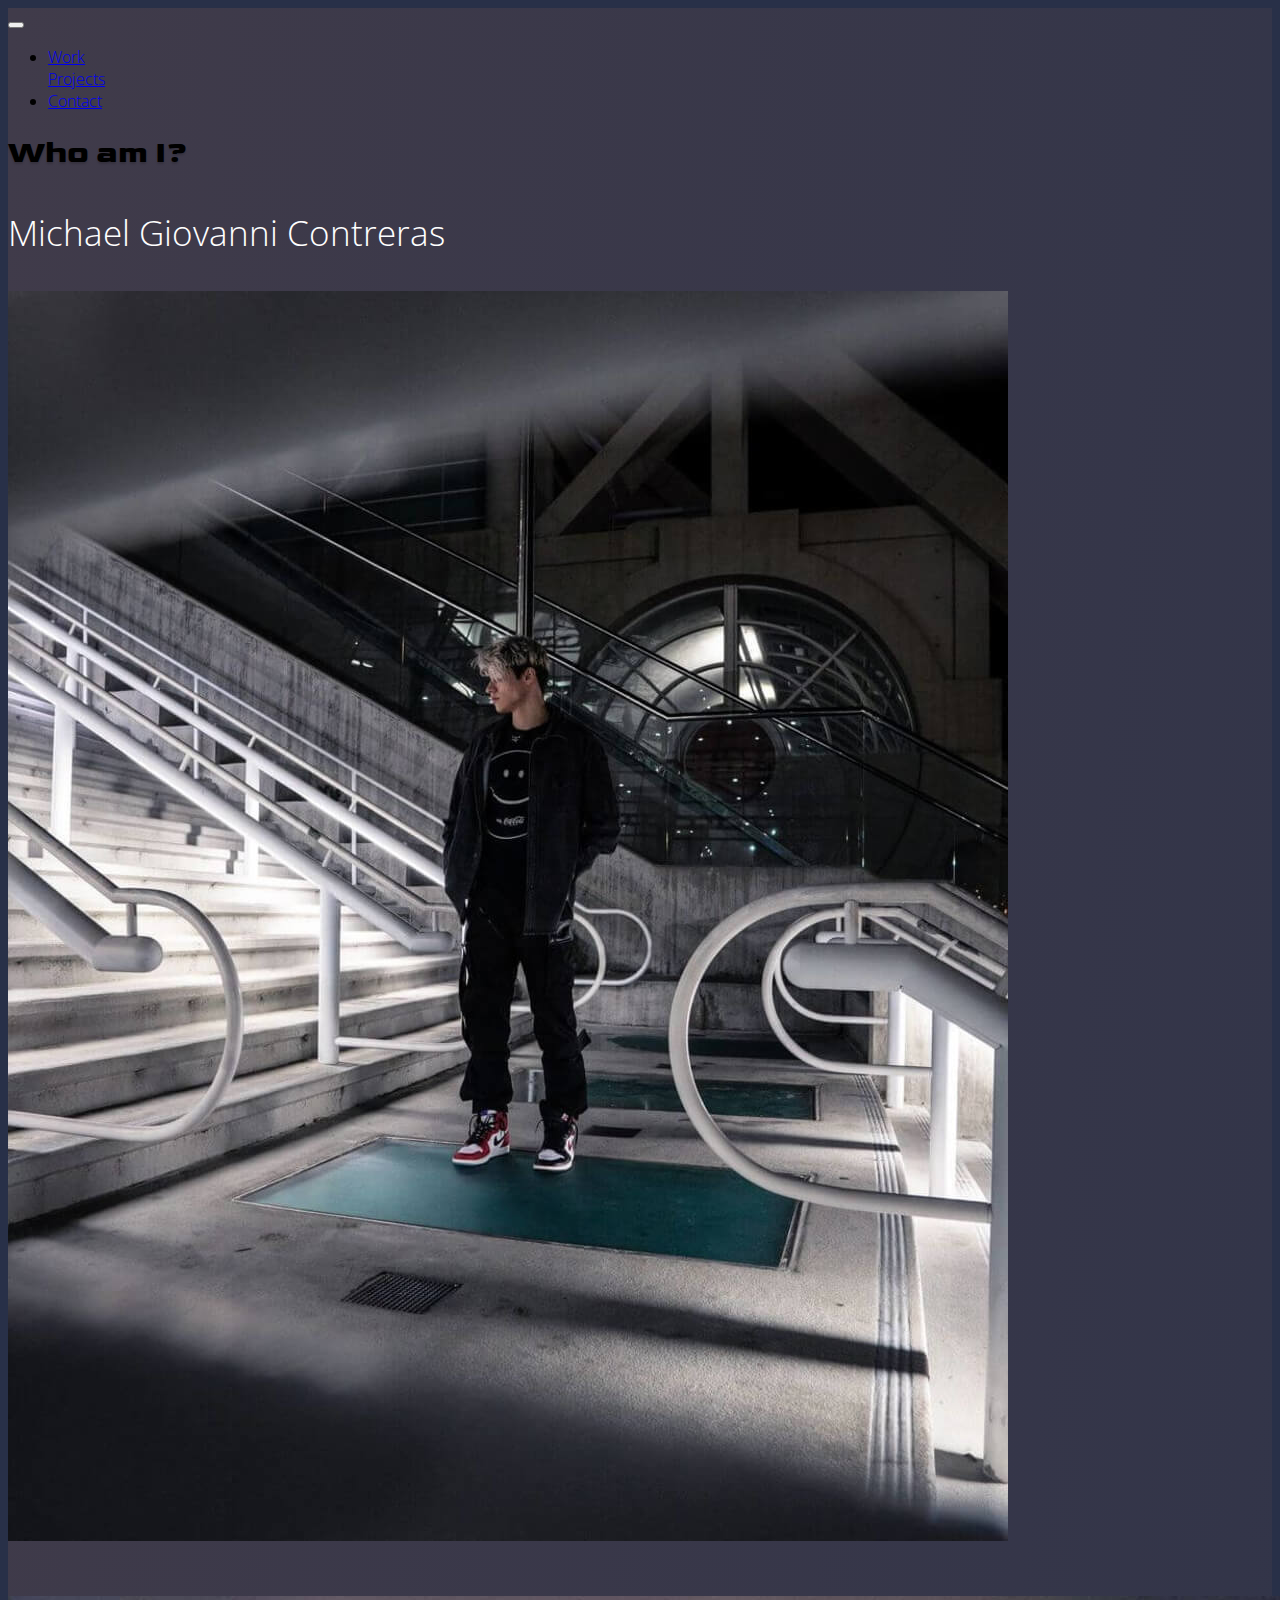
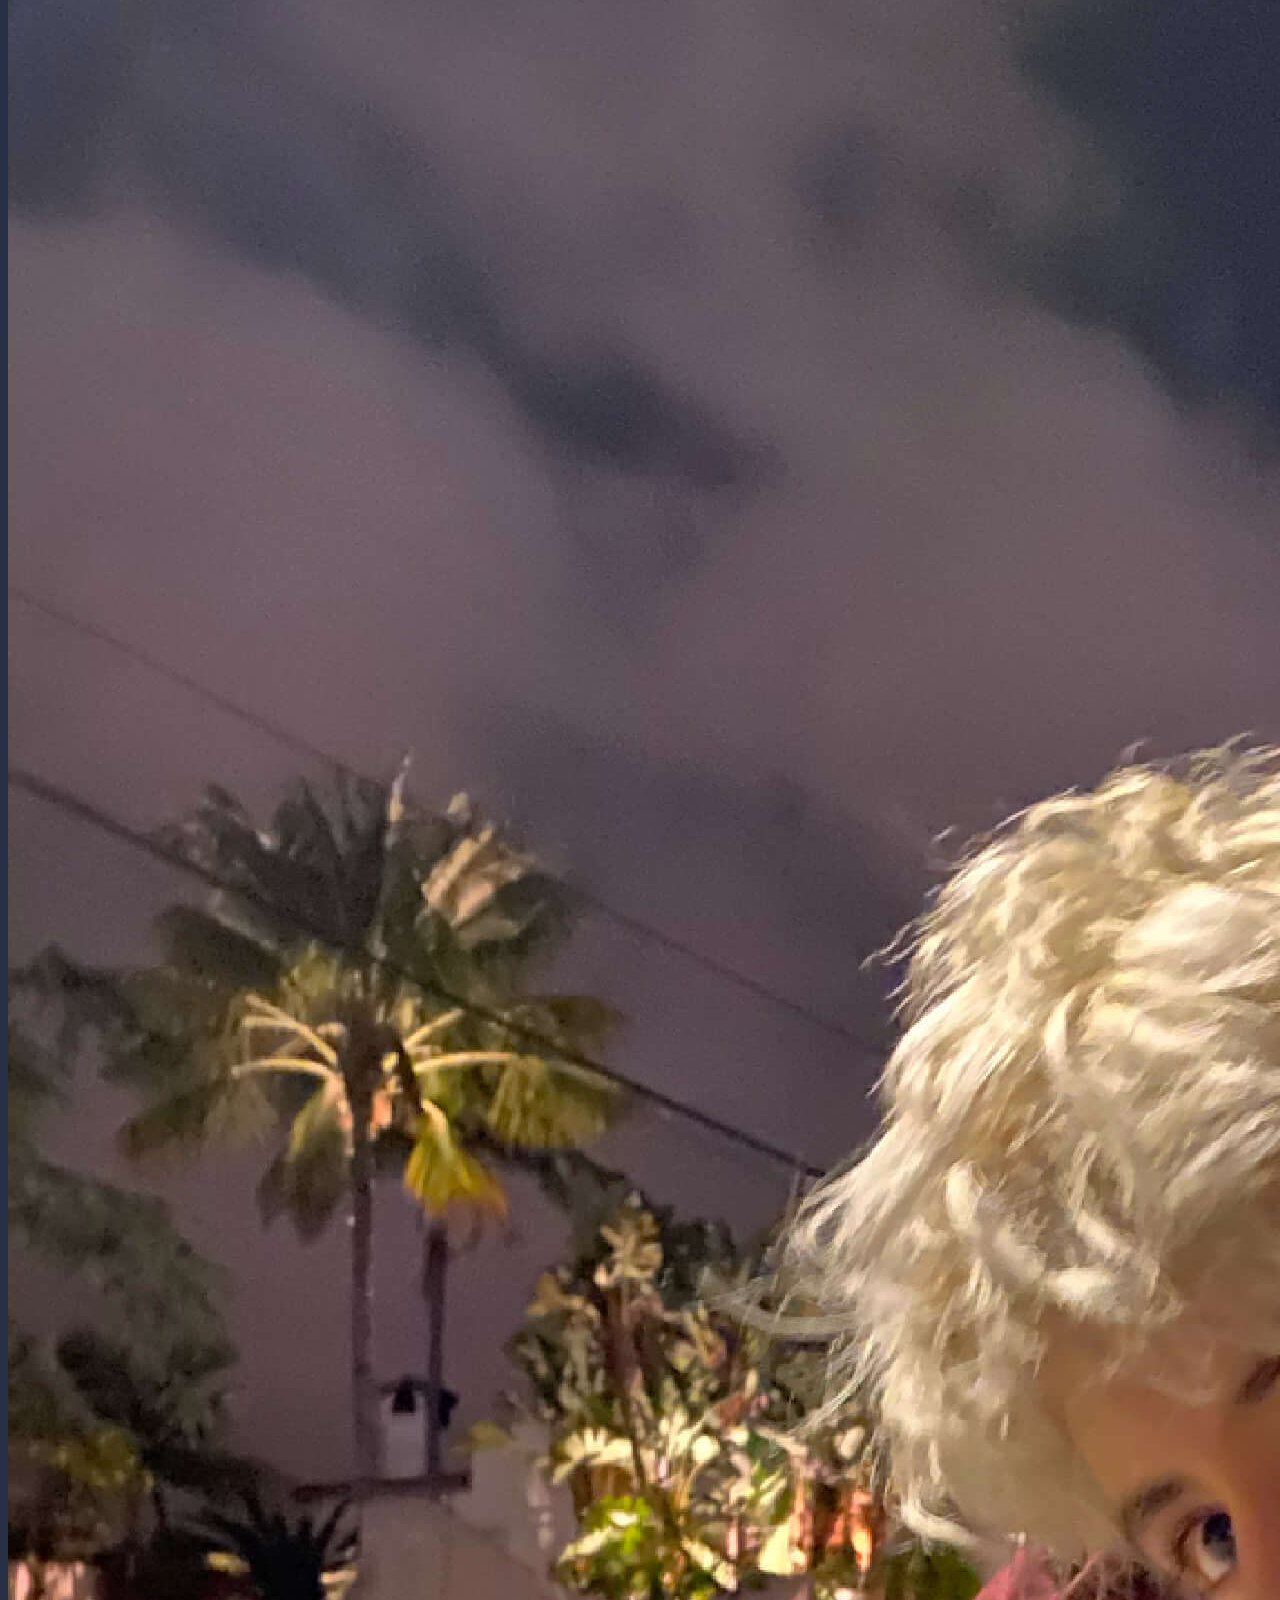
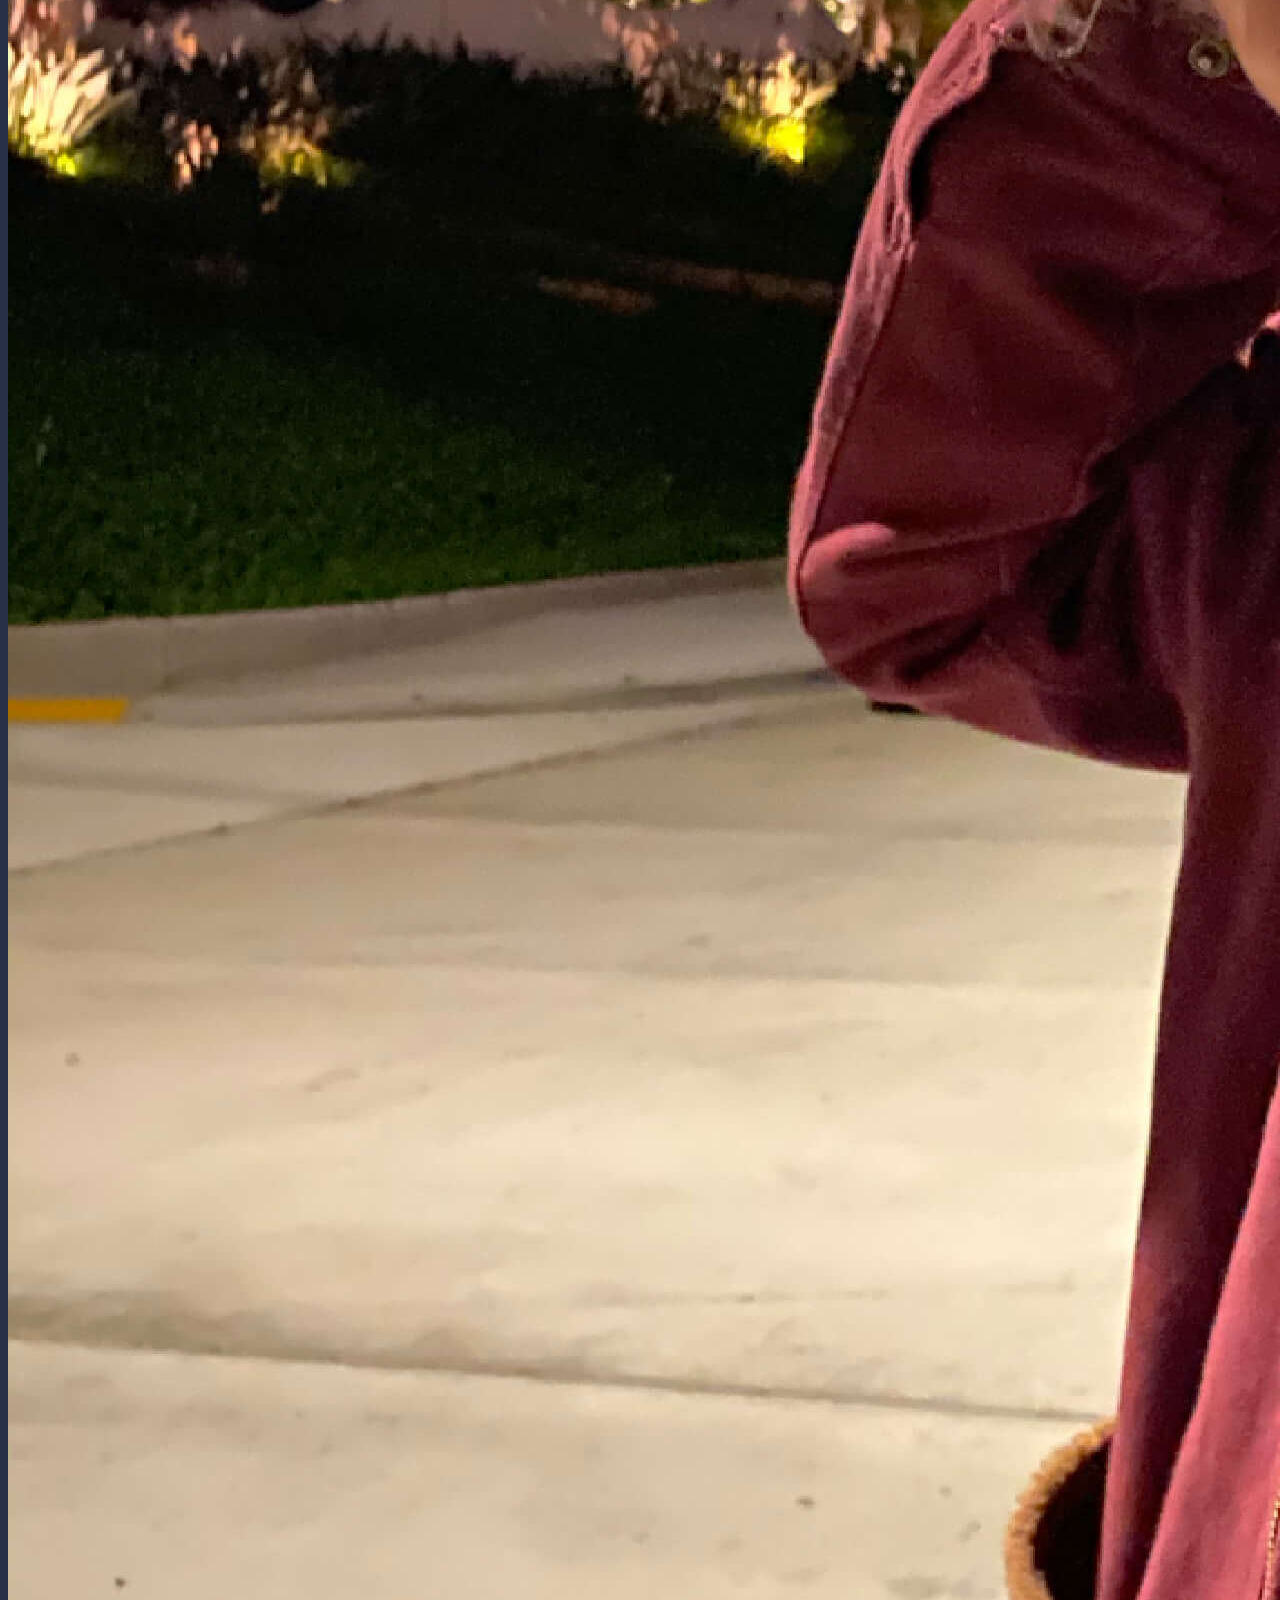
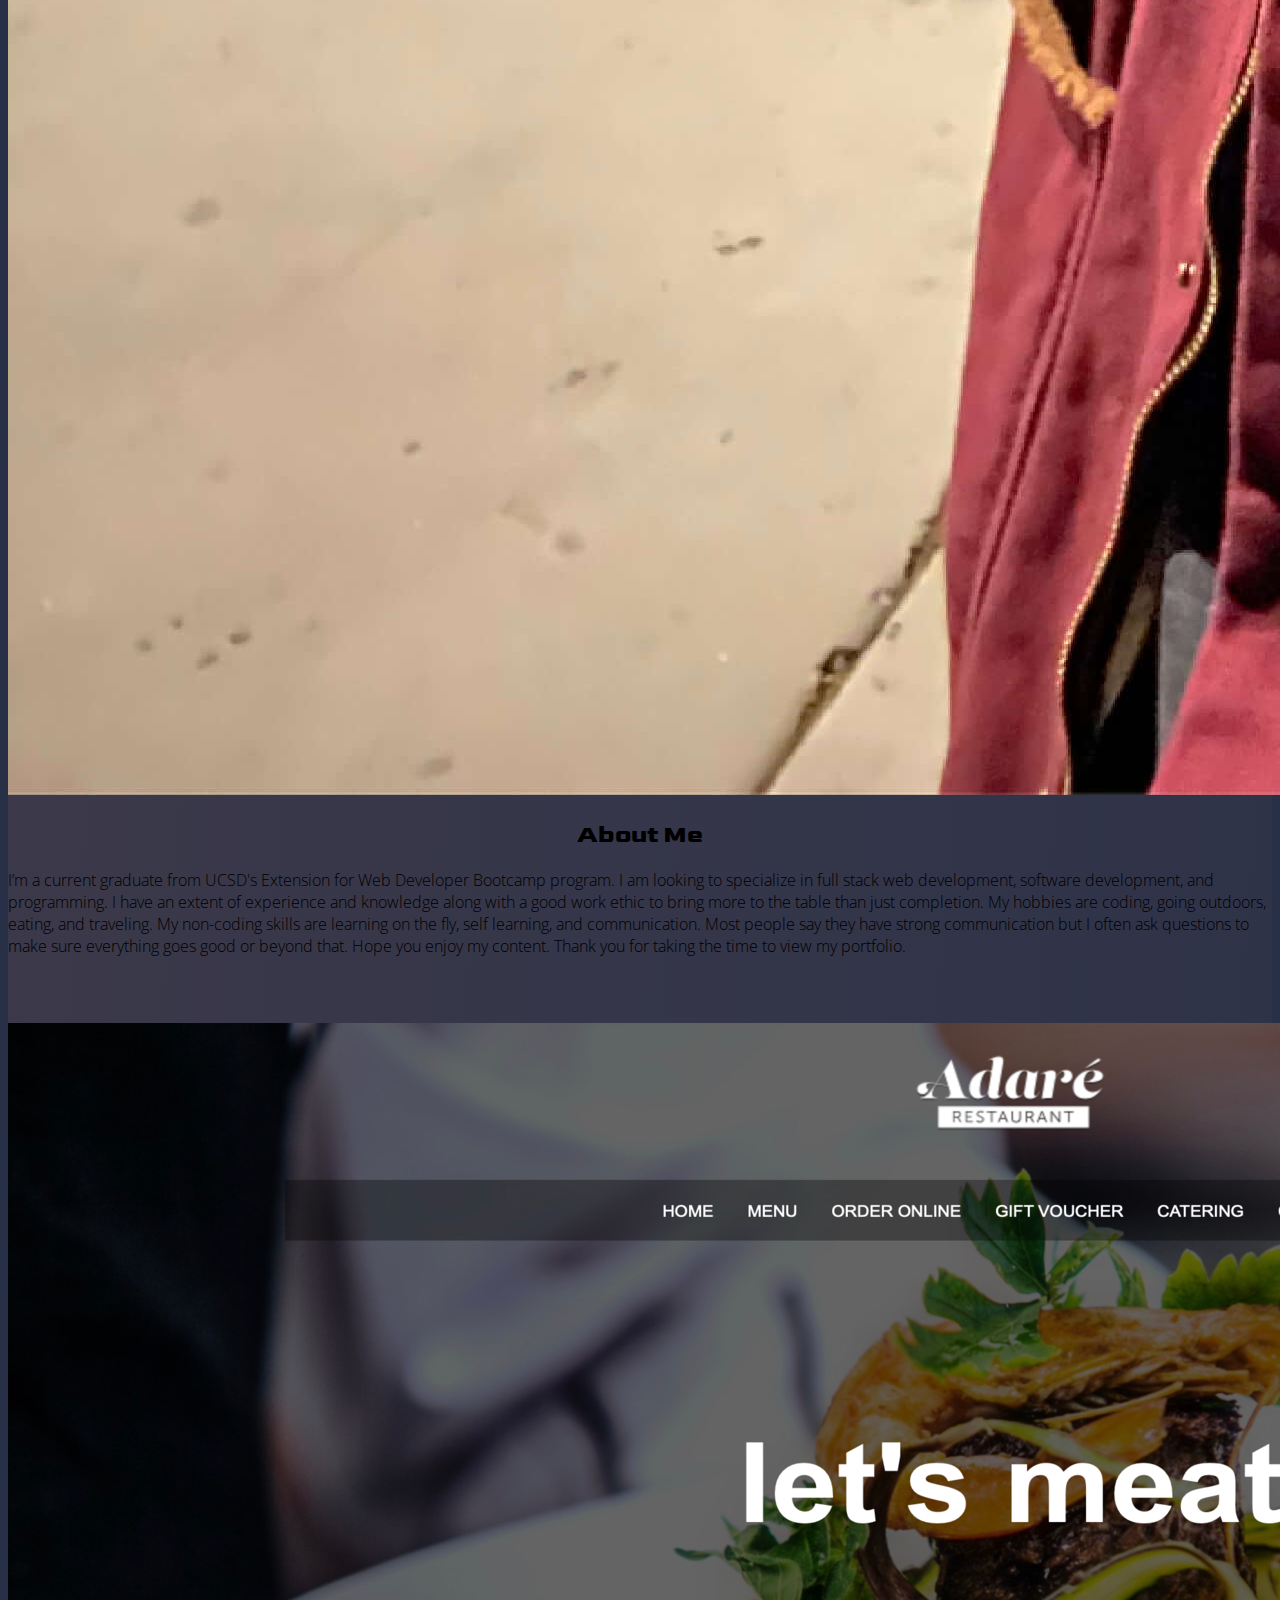
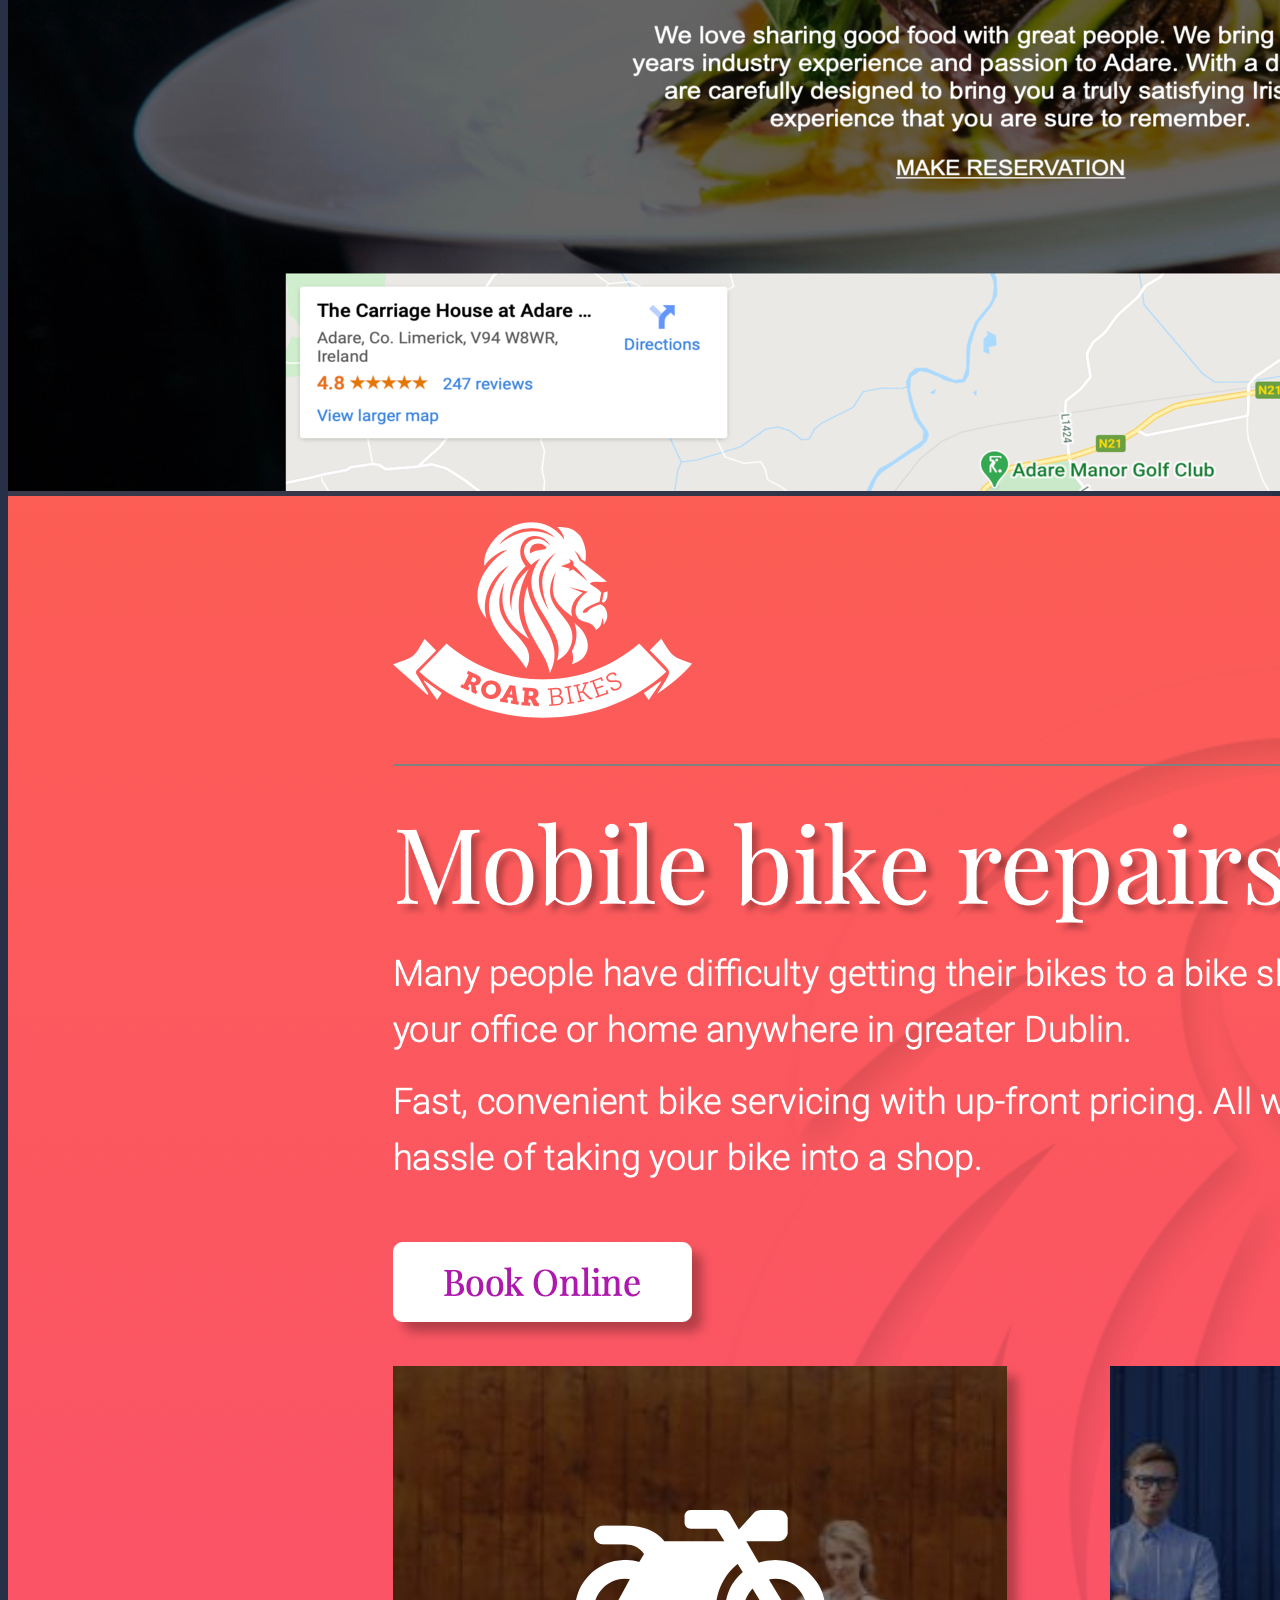
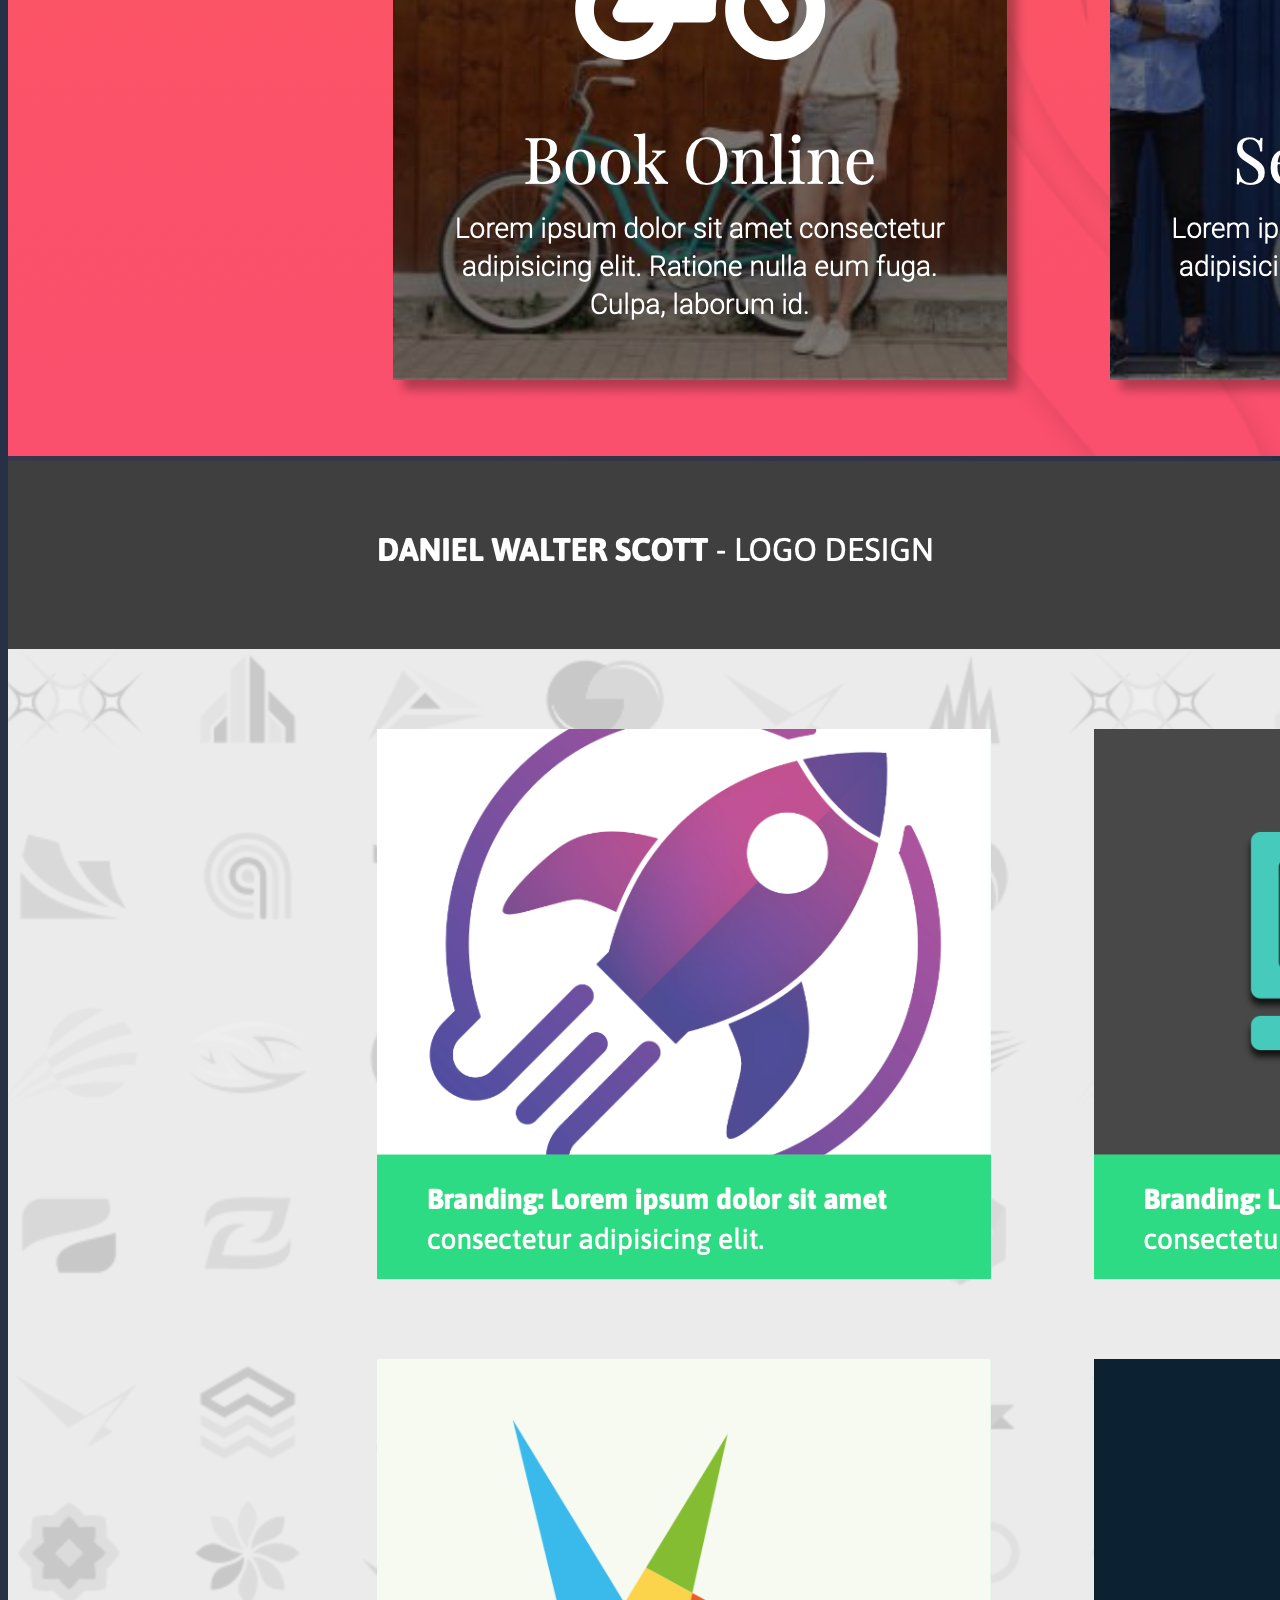
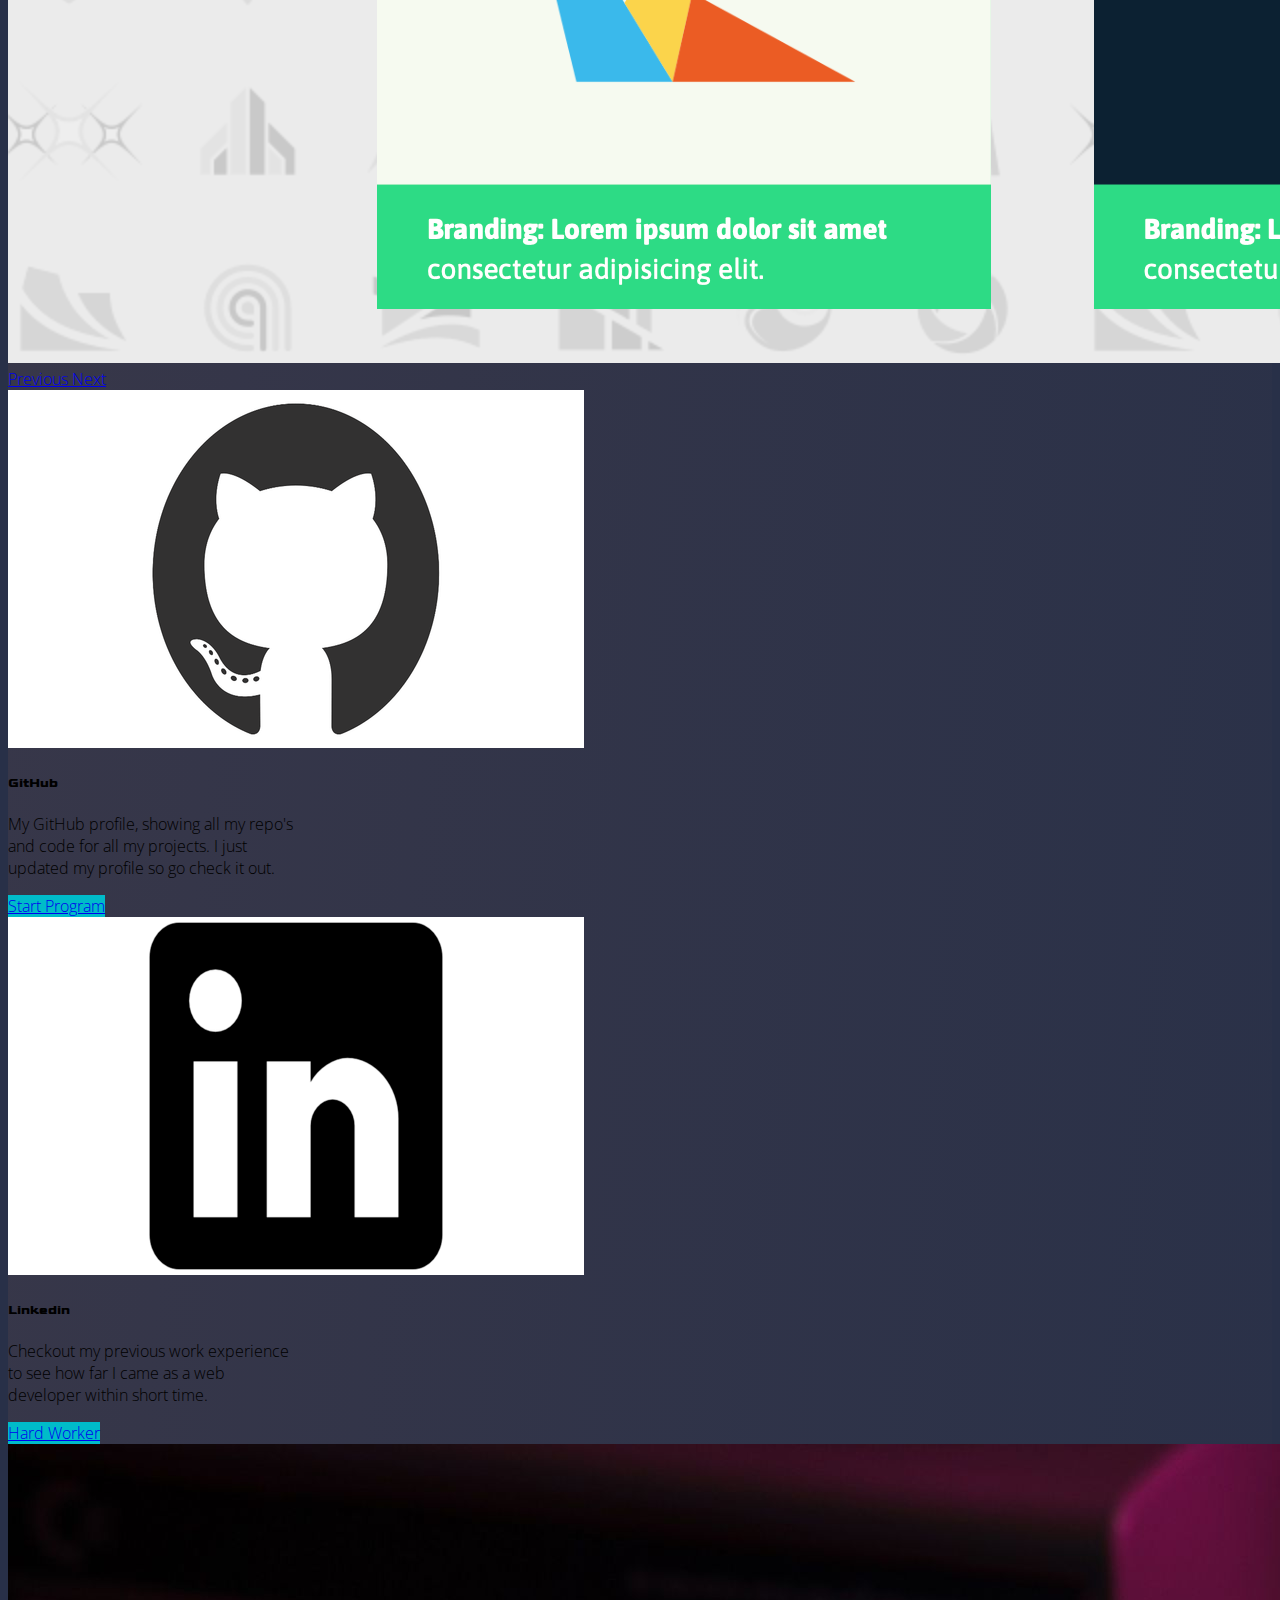
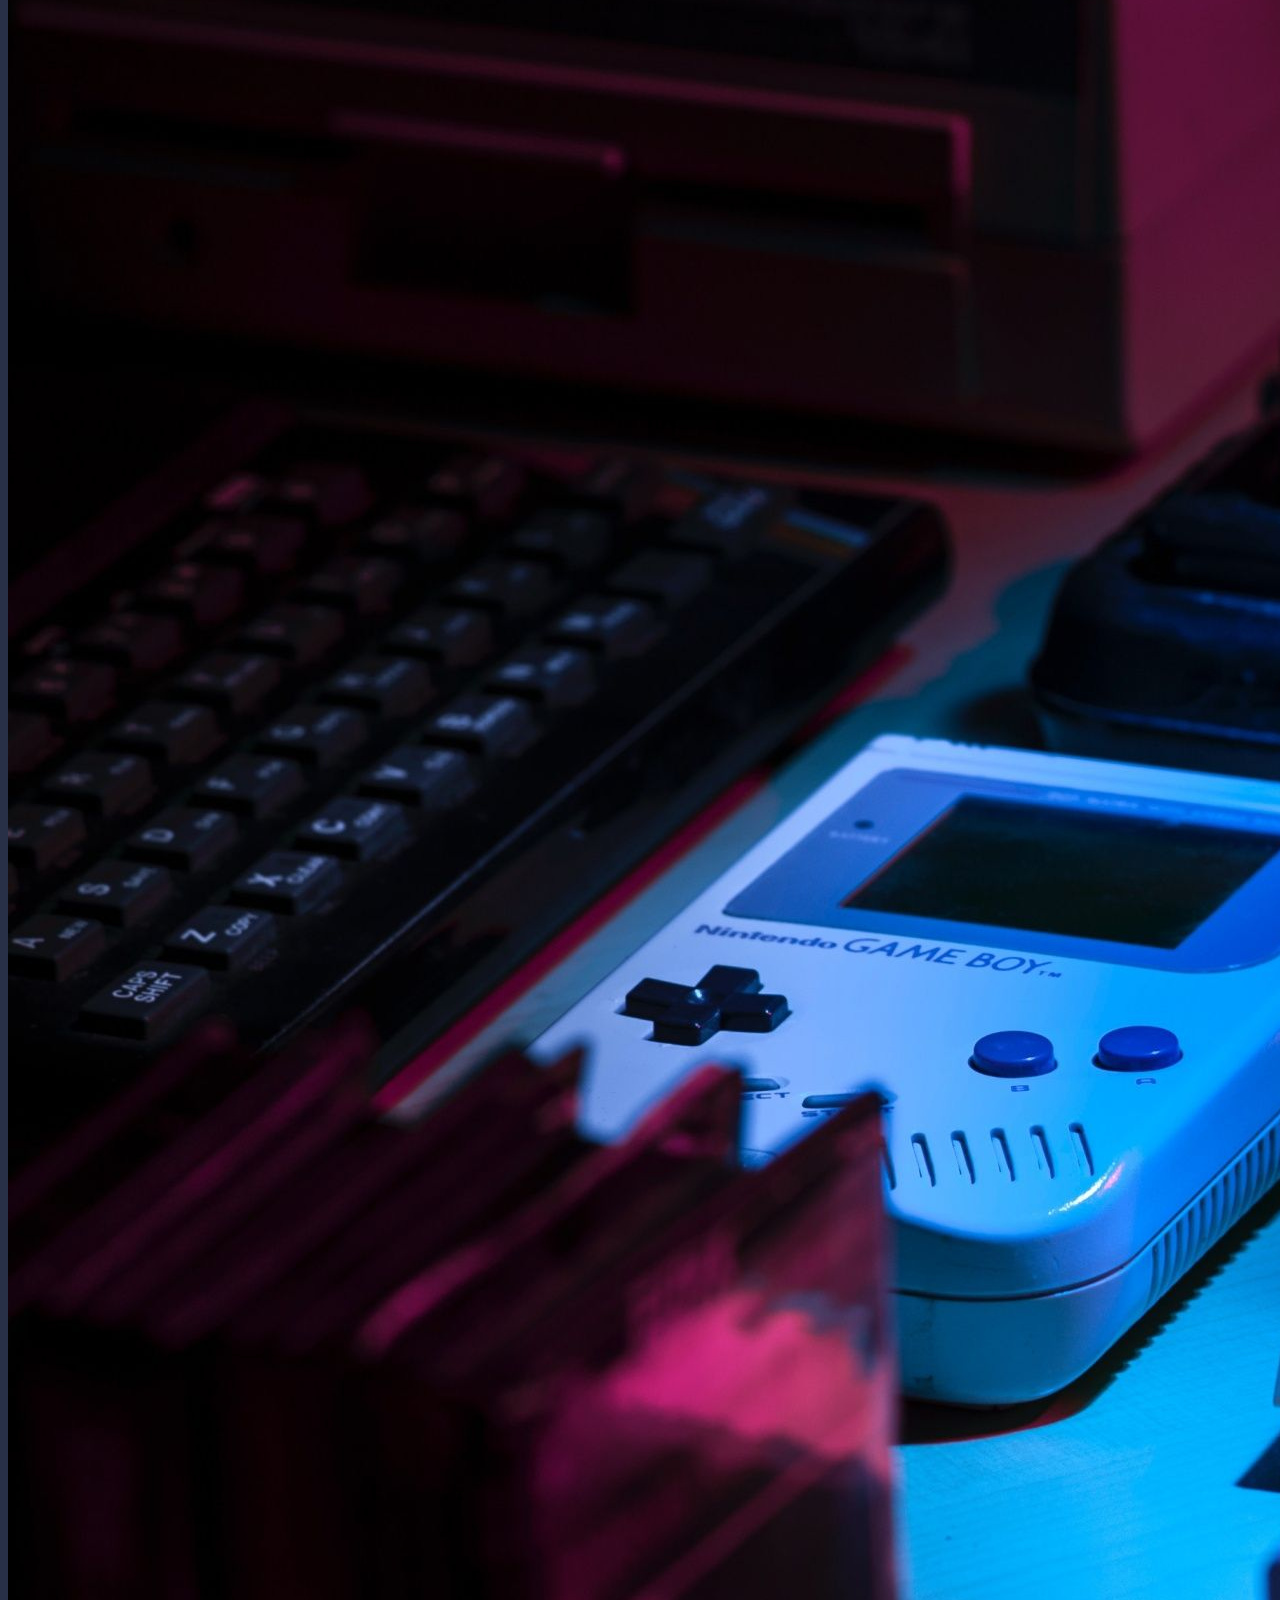
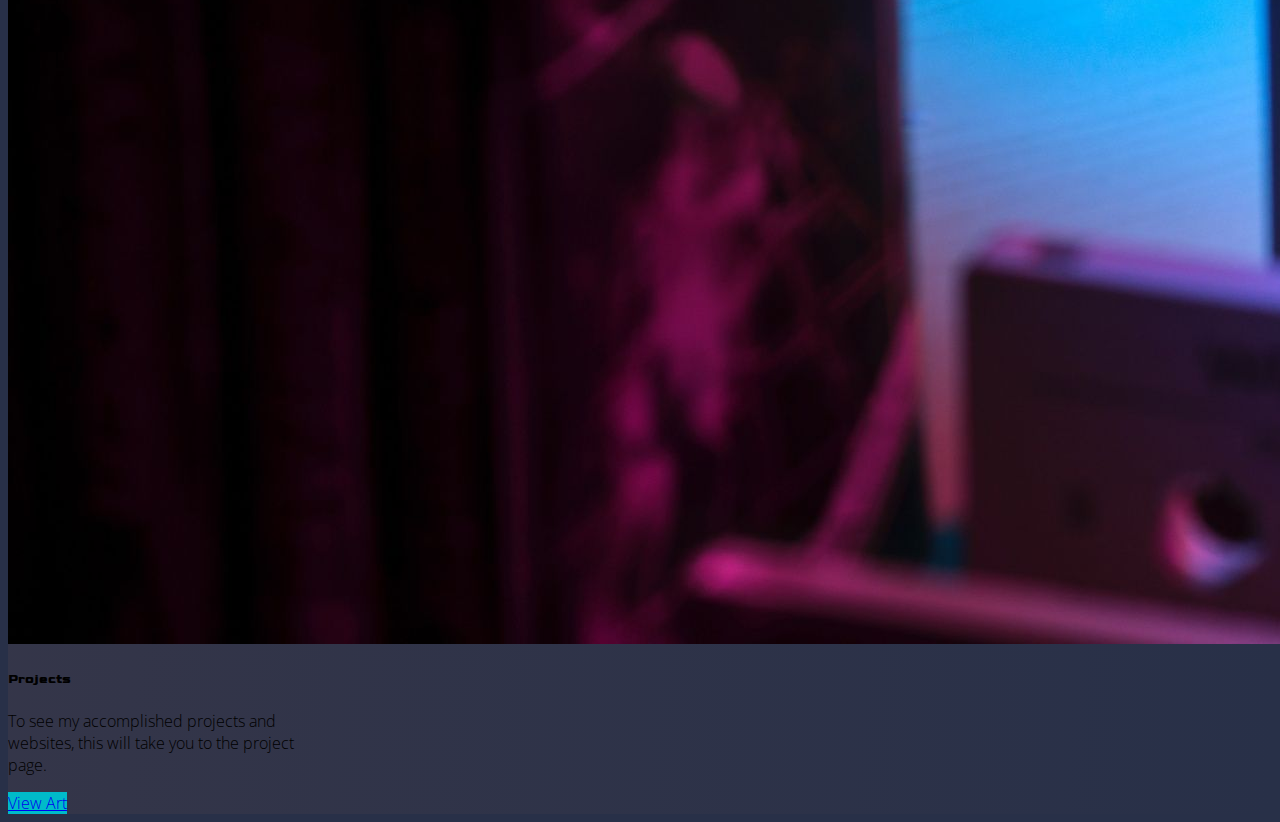
<file: index.html>
<!DOCTYPE html>
<html lang="en">

<head>
  <meta charset="UTF-8">
  <meta name="viewport" content="width=device-width, initial-scale=1.0, shrink-to-fit=no">
  <meta http-equiv="X-UA-Compatible" content="ie=edge">
  <title>Portfolio</title>

  <!-- Bootstrap 4.5v CSS -->
  <link rel="stylesheet" href="https://cdn.jsdelivr.net/npm/bootstrap@4.5.3/dist/css/bootstrap.min.css"
    integrity="sha384-TX8t27EcRE3e/ihU7zmQxVncDAy5uIKz4rEkgIXeMed4M0jlfIDPvg6uqKI2xXr2" crossorigin="anonymous">
  <link rel="stylesheet" href="asset/style.css">
  <link rel="preconnect" href="https://fonts.gstatic.com">
  <link rel="preconnect" href="https://fonts.gstatic.com">
  <link href="https://fonts.googleapis.com/css2?family=Goldman&family=Open+Sans:wght@300&display=swap" rel="stylesheet">

</head>

<body>
  <div class="container">
    <!-- Navigation -->
    <nav class="navbar navbar-expand-lg navbar-dark sticky-top">

      <nav class="navbar navbar-light">
      </nav>

      <button class="navbar-toggler" type="button" data-toggle="collapse" data-target="#navbarSupportedContent"
        aria-controls="navbarSupportedContent" aria-expanded="false" aria-label="Toggle navigation">
        <span class="navbar-toggler-icon"></span>
      </button>


      <!-- BUTTON - DROPDOWN -->

      <div class="collapse navbar-collapse" id="navbarSupportedContent">
        <ul class="navbar-nav ml-auto float-right">

          <li class="nav-item dropdown btn btn-outline-light mr-4" style="width: 120px;">
            <a class="nav-link dropdown-toggle text-white" href="#" id="navbarDropdown" role="button"
              data-toggle="dropdown" aria-haspopup="true" aria-expanded="false">
              Work
            </a>
            <div class="dropdown-menu" aria-labelledby="navbarDropdown">
              <a class="dropdown-item" href="project.html">Projects</a>
            </div>
          </li>


          <!-- BUTTON - NORMAL -->
          <li class="nav-item btn btn-outline-light" style="width: 120px;">
            <a class="nav-link text-white" href="conact.html">Contact</a>
          </li>

        </ul>
      </div>
    </nav>


    <!-- Jumbotron -->

    <div class="jumbotron">

      <div class="row">
        <div class="col-12 col-md-7 text-center text-md-left">
          <h1 class="display-3 text-white drop-shadow">Who am I?</h1>
          <p class="lead">Michael Giovanni Contreras</p>

        </div>
        <div class="col-12 col-md-5">
          <img src="asset/images/stance 7.29.09 PM.jpg" alt="Me" class="img-fluid">
        </div>
      </div>

    </div>

    <!-- Founders Message -->

    <div class="row">
      <div class="col-12 col-md-4">
        <img src="asset/images/redcoat.jpeg" class="img-fluid border rounded-left border-lg border-0"
          alt="Michael Giovanni Contreras Website owner">
      </div>
      <div class="col-12 col-md-8 bg-white p-5 d-flex align-items-center border border-light rounded-right border-md">
        <section>
          <h2>About Me</h2>
          <p>I’m a current graduate from UCSD&#39;s Extension for Web Developer Bootcamp program. I am
            looking to specialize in full stack web development, software development, and programming. I
            have an extent of experience and knowledge along with a good work ethic to bring more to the
            table than just completion. My hobbies are coding, going outdoors, eating, and traveling. My non-coding
            skills are learning on the fly, self learning, and communication. Most people say they have strong
            communication but I often ask questions to make sure everything goes good or beyond that. Hope you enjoy my
            content. Thank you for taking the time to view my portfolio. </p>
        </section>
      </div>
    </div>


    <!-- Carousel -->

    <div id="carouselExampleControls" class="carousel slide d-none d-md-block" data-ride="carousel">
      <div class="carousel-inner">
        <div class="carousel-item active" data-interval="500">
          <img src="asset/images/adare.jpg" class="d-block w-100" alt="...">
        </div>
        <div class="carousel-item" data-interval="500">
          <img src="asset/images/bike.png" class="d-block w-100" alt="...">
        </div>
        <div class="carousel-item" data-interval="500">
          <img src="asset/images/mobile.png" class="d-block w-100" alt="...">
        </div>
      </div>
      <a class="carousel-control-prev" href="#carouselExampleControls" role="button" data-slide="prev">
        <span class="carousel-control-prev-icon" aria-hidden="true"></span>
        <span class="sr-only">Previous</span>
      </a>
      <a class="carousel-control-next" href="#carouselExampleControls" role="button" data-slide="next">
        <span class="carousel-control-next-icon" aria-hidden="true"></span>
        <span class="sr-only">Next</span>
      </a>
    </div>


    <!-- Cards -->
    <div class="card-deck my-5">

      <div class="card shadow" style="width: 18rem;">
        <img src="asset/images/github.png" class="card-img-top" alt="...">
        <div class="card-body">
          <h5 class="card-title">GitHub</h5>
          <p class="card-text">My GitHub profile, showing all my repo's and code for all my projects. I just updated my
            profile so go check it out.</p>
          <a href="https://github.com/Alais555" class="btn btn-primary stretched-link">Start Program</a>
        </div>
      </div>


      <div class="card shadow" style="width: 18rem;">
        <img src="asset/images/linkedin.png" class="card-img-top" alt="...">
        <div class="card-body">
          <h5 class="card-title">Linkedin</h5>
          <p class="card-text">Checkout my previous work experience to see how far I came as a web developer within
            short time.</p>
          <a href="https://www.linkedin.com/in/michael-giovanni-contreras-207b961aa/"
            class="btn btn-primary stretched-link"> Hard Worker</a>
        </div>
      </div>


      <div class="card shadow" style="width: 18rem;">
        <img src="asset/images/computer.jpg" class="card-img-top" alt="...">
        <div class="card-body">
          <h5 class="card-title">Projects</h5>
          <p class="card-text">To see my accomplished projects and websites, this will take you to the project page.</p>
          <a href="project.html" class="btn btn-primary stretched-link">View Art</a>
        </div>
      </div>
    </div>





  </div>





  <!-- Bootstrap 4.5v JS -->
  <script src="https://code.jquery.com/jquery-3.5.1.slim.min.js"
    integrity="sha384-DfXdz2htPH0lsSSs5nCTpuj/zy4C+OGpamoFVy38MVBnE+IbbVYUew+OrCXaRkfj"
    crossorigin="anonymous"></script>
  <script src="https://cdn.jsdelivr.net/npm/popper.js@1.16.1/dist/umd/popper.min.js"
    integrity="sha384-9/reFTGAW83EW2RDu2S0VKaIzap3H66lZH81PoYlFhbGU+6BZp6G7niu735Sk7lN"
    crossorigin="anonymous"></script>
  <script src="https://cdn.jsdelivr.net/npm/bootstrap@4.5.3/dist/js/bootstrap.min.js"
    integrity="sha384-w1Q4orYjBQndcko6MimVbzY0tgp4pWB4lZ7lr30WKz0vr/aWKhXdBNmNb5D92v7s"
    crossorigin="anonymous"></script>

</body>

</html>
</file>
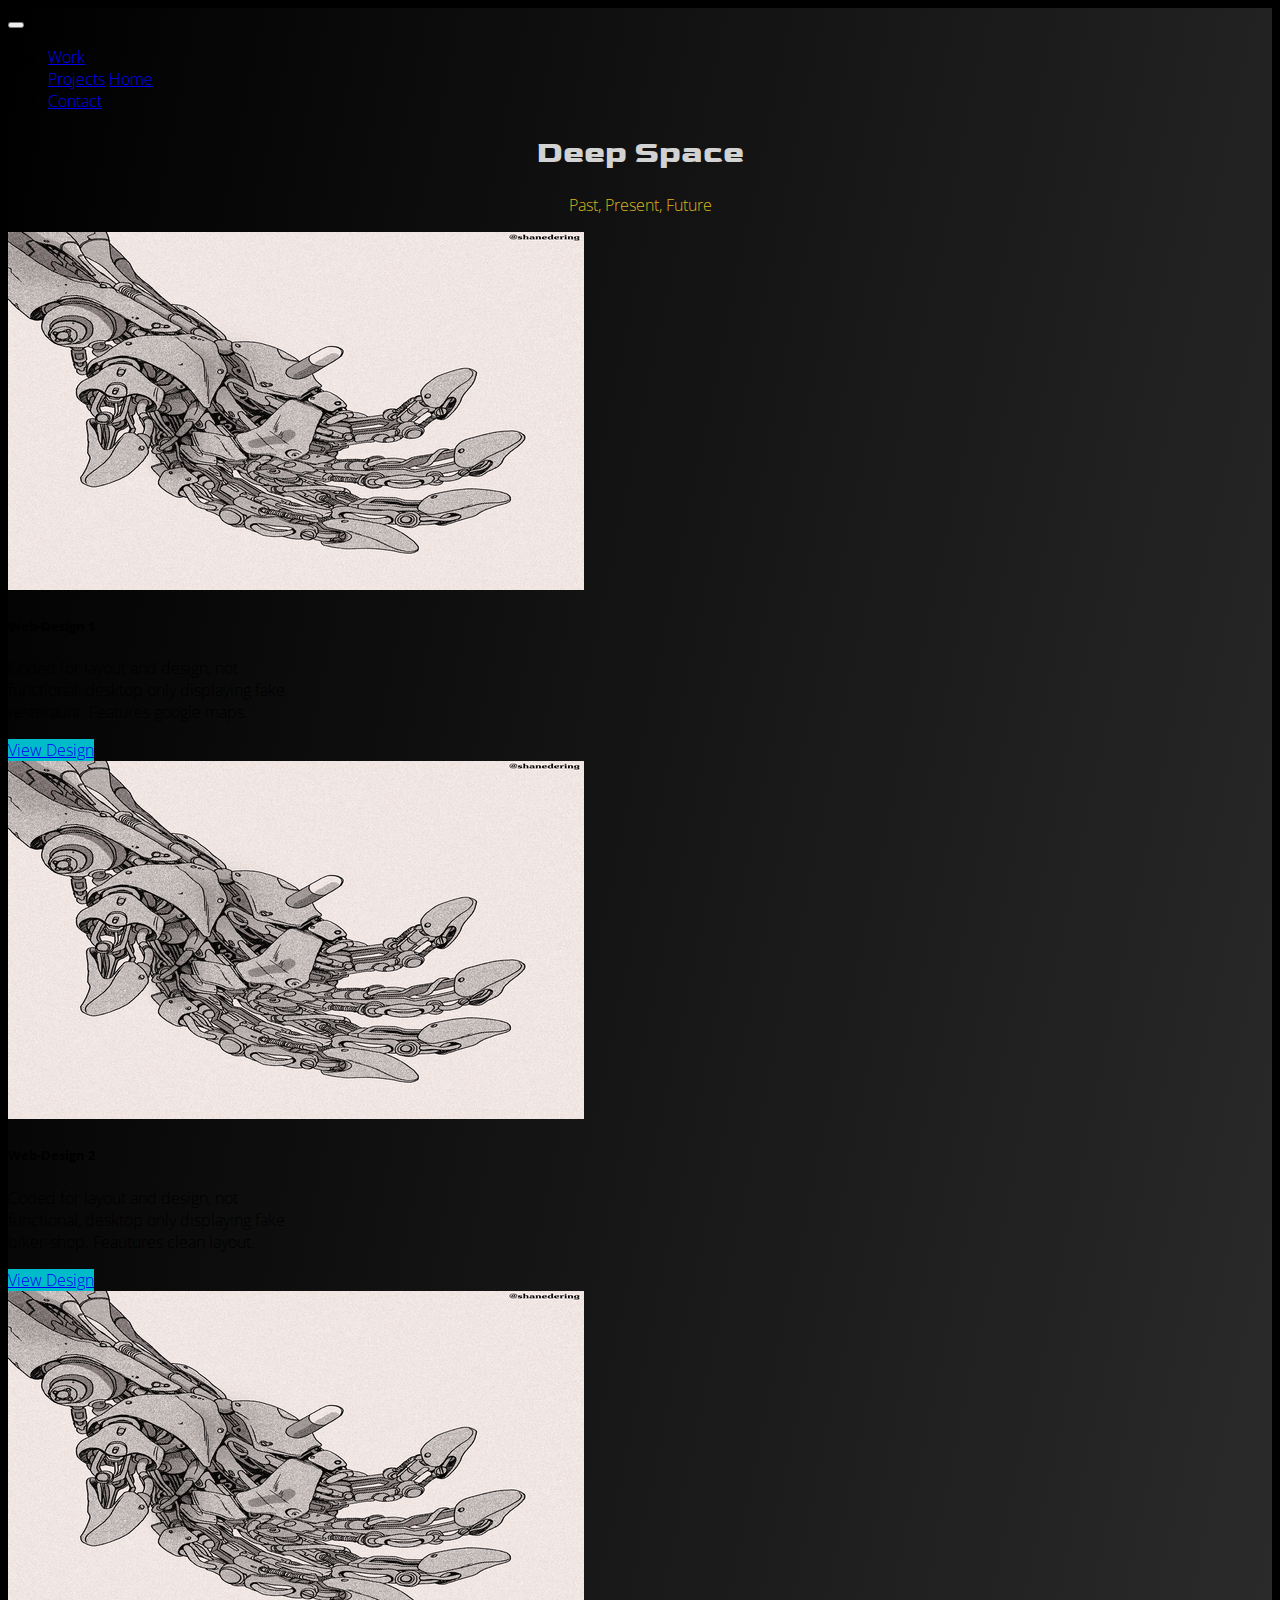
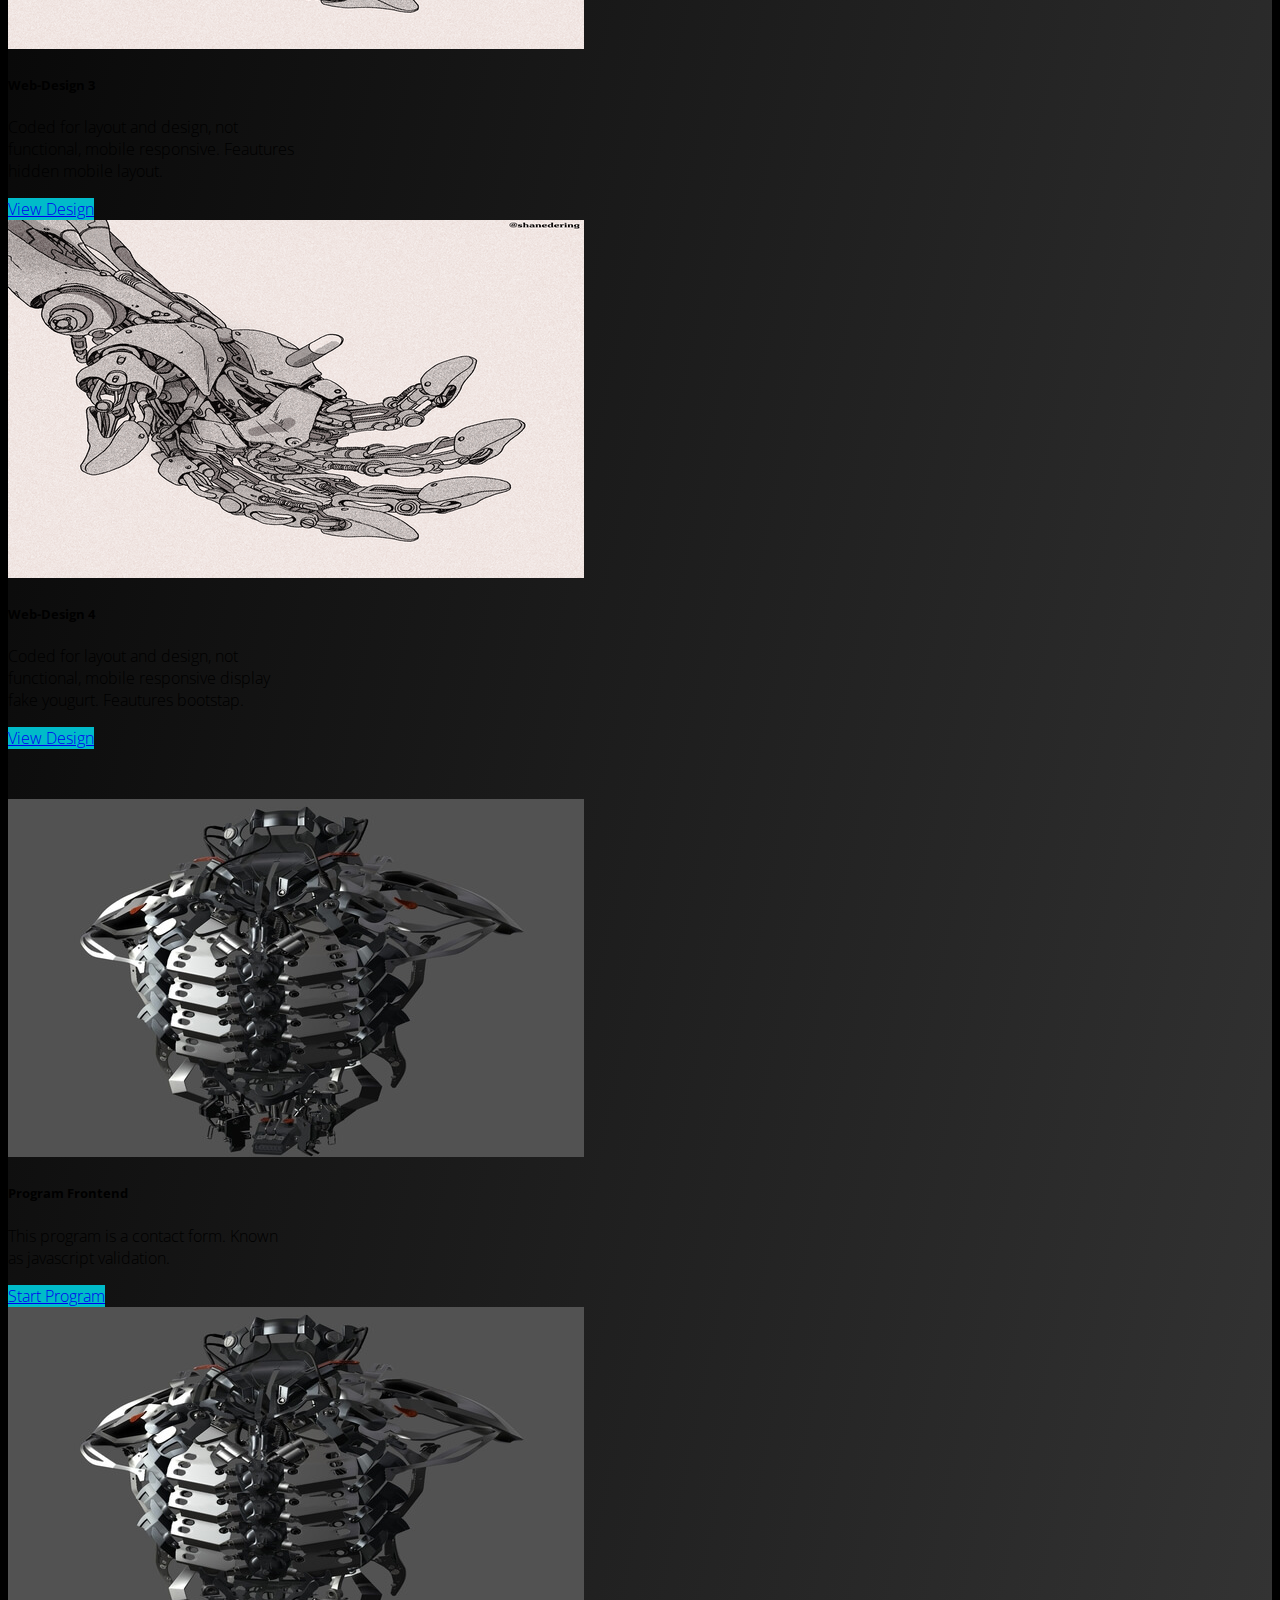
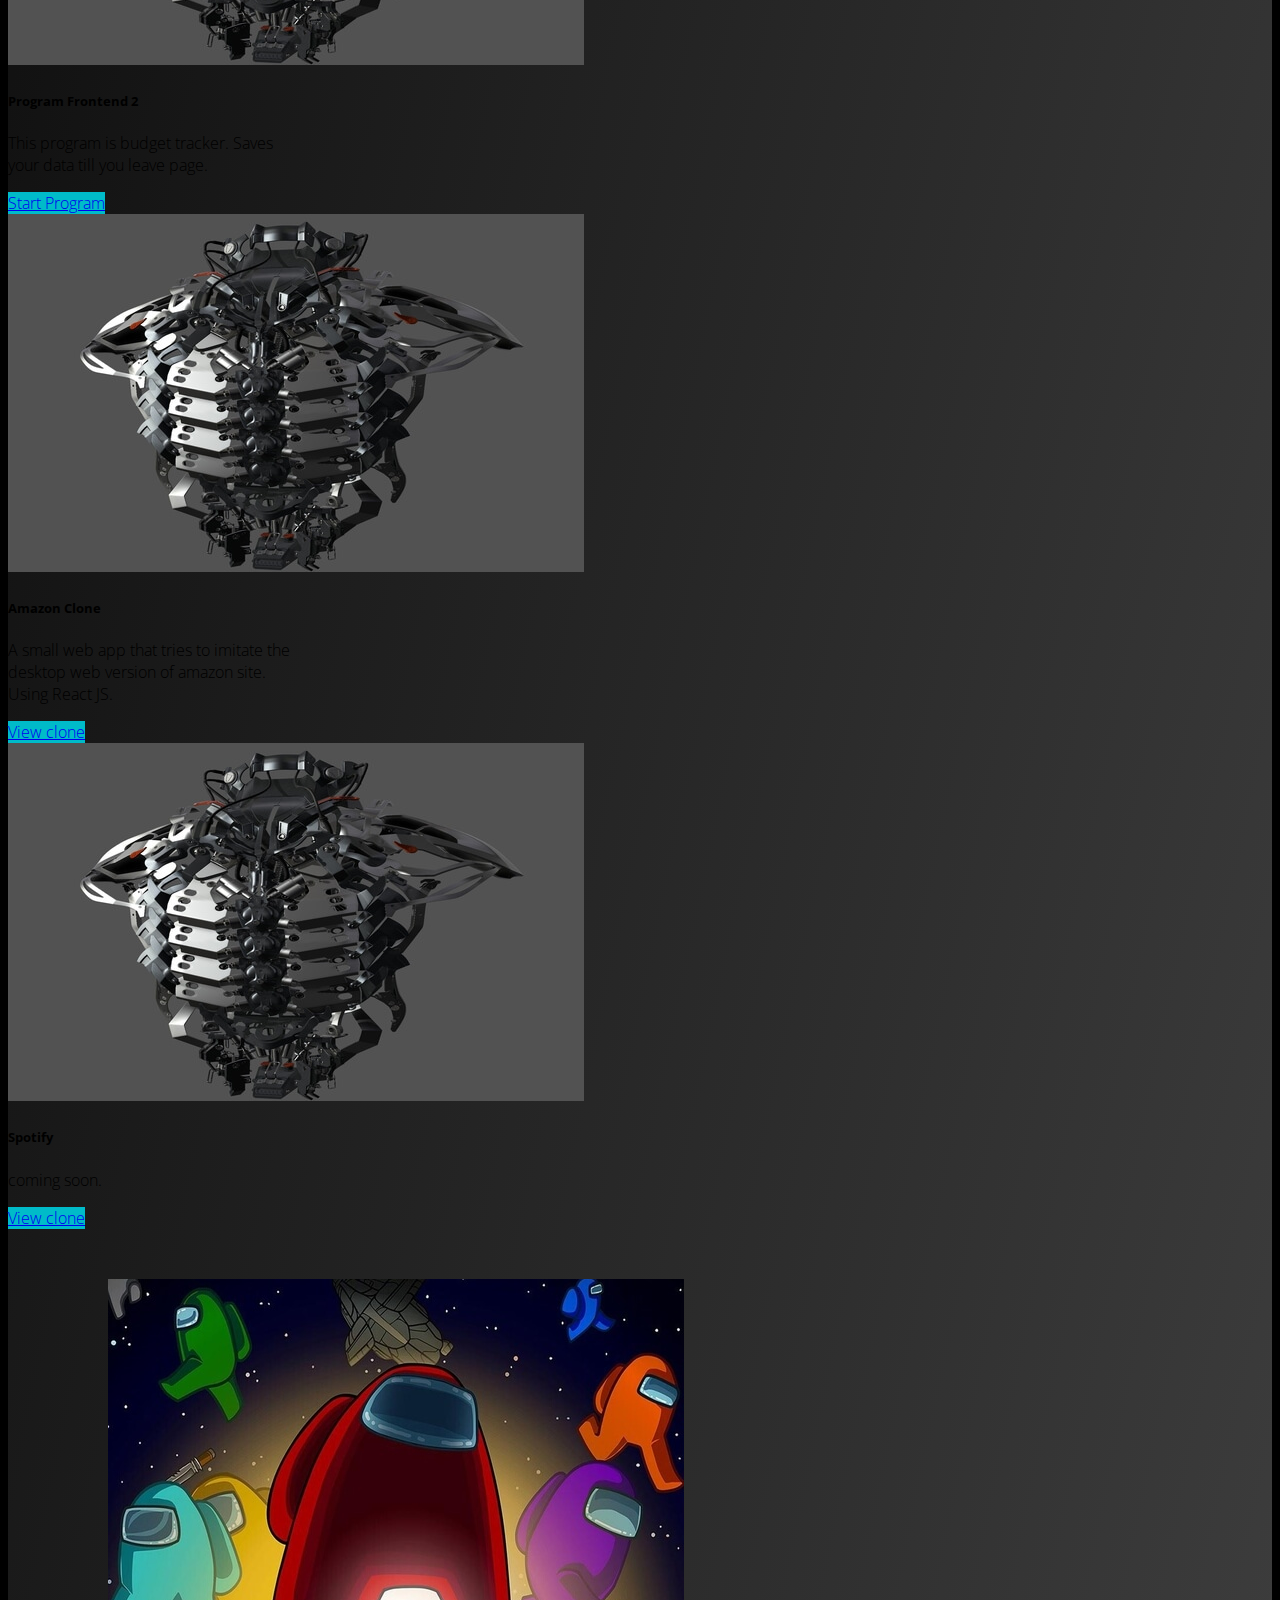
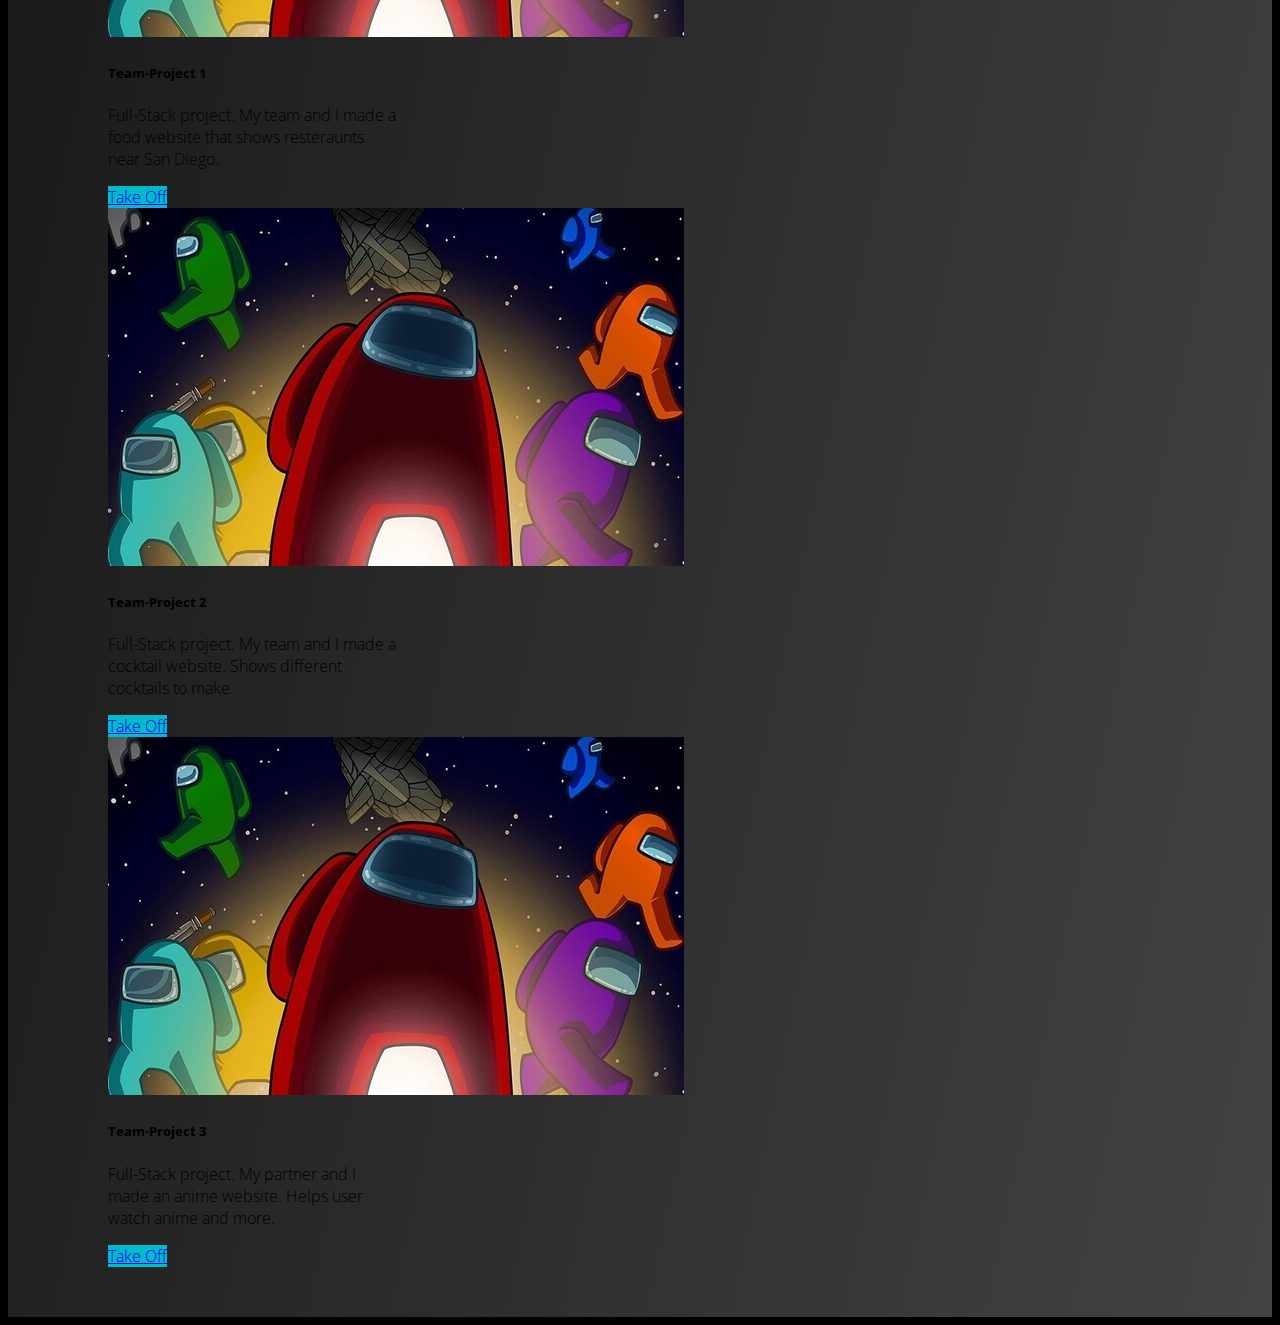
<file: project.html>
<!DOCTYPE html>
<html lang="en">

<head>
  <meta charset="UTF-8">
  <meta name="viewport" content="width=device-width, initial-scale=1.0 shrink-to-fit=no">
  <meta http-equiv="X-UA-Compatible" content="ie=edge">
  <title>Work/Project</title>

  <!-- Bootstrap 4.5v CSS -->
  <link rel="stylesheet" href="https://cdn.jsdelivr.net/npm/bootstrap@4.5.3/dist/css/bootstrap.min.css"
    integrity="sha384-TX8t27EcRE3e/ihU7zmQxVncDAy5uIKz4rEkgIXeMed4M0jlfIDPvg6uqKI2xXr2" crossorigin="anonymous">
  <link rel="stylesheet" href="asset/project.css">
  <link rel="preconnect" href="https://fonts.gstatic.com">
  <link rel="preconnect" href="https://fonts.gstatic.com">
  <link href="https://fonts.googleapis.com/css2?family=Goldman&family=Open+Sans:wght@300&display=swap" rel="stylesheet">

</head>

<body>

  <div class="container">
    <!-- Navigation -->
    <nav class="navbar navbar-expand-lg navbar-dark sticky-top">

      <nav class="navbar navbar-light">
      </nav>

      <button class="navbar-toggler" type="button" data-toggle="collapse" data-target="#navbarSupportedContent"
        aria-controls="navbarSupportedContent" aria-expanded="false" aria-label="Toggle navigation">
        <span class="navbar-toggler-icon"></span>
      </button>


      <!-- BUTTON - DROPDOWN -->

      <div class="collapse navbar-collapse" id="navbarSupportedContent">
        <ul class="navbar-nav ml-auto float-right">

          <li class="nav-item dropdown btn btn-outline-light mr-4" style="width: 120px;">
            <a class="nav-link dropdown-toggle text-white" href="#" id="navbarDropdown" role="button"
              data-toggle="dropdown" aria-haspopup="true" aria-expanded="false">
              Work
            </a>
            <div class="dropdown-menu" aria-labelledby="navbarDropdown">
              <a class="dropdown-item" href="project.html">Projects</a>
              <a class="dropdown-item" href="index.html">Home</a>
            </div>
          </li>


          <!-- BUTTON - NORMAL -->
          <li class="nav-item btn btn-outline-light" style="width: 120px;">
            <a class="nav-link text-white" href="conact.html">Contact</a>
          </li>

        </ul>
      </div>
    </nav>

    <!-- Jumbotron -->
    <h1 class="display-3 drop-shadow">Deep Space</h1>
    <p class="lead">Past, Present, Future</p>

    <!-- Cards -->

    <div class="card-deck my-5">
      <div class="row">

        <div class="card shadow" style="width: 18rem;">
          <img src="asset/images/robothand.png" class="card-img-top" alt="...">
          <div class="card-body">
            <h5 class="card-title">Web-Design 1</h5>
            <p class="card-text">Coded for layout and design, not functional, desktop only displaying fake resteraunt.
              Features google maps.</p>
            <a href="https://alais555.github.io/Restaurantportfolio/" class="btn btn-primary stretched-link">View
              Design</a>
          </div>
        </div>


        <div class="card shadow" style="width: 18rem;">
          <img src="asset/images/robothand.png" class="card-img-top" alt="...">
          <div class="card-body">
            <h5 class="card-title">Web-Design 2</h5>
            <p class="card-text">Coded for layout and design, not functional, desktop only displaying fake biker-shop.
              Feautures clean layout.
            </p>
            <a href="https://alais555.github.io/bikerepairWeb/" class="btn btn-primary stretched-link"> View Design</a>
          </div>
        </div>


        <div class="card shadow" style="width: 18rem;">
          <img src="asset/images/robothand.png" class="card-img-top" alt="...">
          <div class="card-body">
            <h5 class="card-title">Web-Design 3</h5>
            <p class="card-text">Coded for layout and design, not functional, mobile responsive. Feautures hidden mobile
              layout.
            </p>
            <a href="https://alais555.github.io/ResponisveMobile/" class="btn btn-primary stretched-link">View
              Design</a>
          </div>
        </div>

        <div class="card shadow" style="width: 18rem;">
          <img src="asset/images/robothand.png" class="card-img-top" alt="...">
          <div class="card-body">
            <h5 class="card-title">Web-Design 4</h5>
            <p class="card-text">Coded for layout and design, not functional, mobile responsive display fake yougurt.
              Feautures bootstap.
            </p>
            <a href="https://alais555.github.io/YogurtBootstrap/" class="btn btn-primary stretched-link">View Design</a>
          </div>
        </div>
      </div>


      <div class="row">

        <div class="card shadow" style="width: 18rem;">
          <img src="asset/images/bodyrobot.jpg" class="card-img-top" alt="...">
          <div class="card-body">
            <h5 class="card-title">Program Frontend</h5>
            <p class="card-text"> This program is a contact form. Known as javascript validation.
            </p>
            <a href="https://alais555.github.io/FormValidation/" class="btn btn-primary stretched-link">Start
              Program</a>
          </div>
        </div>

        <div class="card shadow" style="width: 18rem;">
          <img src="asset/images/bodyrobot.jpg" class="card-img-top" alt="...">
          <div class="card-body">
            <h5 class="card-title">Program Frontend 2</h5>
            <p class="card-text">This program is budget tracker. Saves your data till you leave page.
            </p>
            <a href="https://budget-tracker29.herokuapp.com/" class="btn btn-primary stretched-link">Start Program</a>
          </div>
        </div>

        <div class="card shadow" style="width: 18rem;">
          <img src="asset/images/bodyrobot.jpg" class="card-img-top" alt="...">
          <div class="card-body">
            <h5 class="card-title">Amazon Clone</h5>
            <p class="card-text">
              A small web app that tries to imitate the desktop web version of amazon site. Using React JS.
            </p>
            <a href="https://clone-b9f89.web.app/" class="btn btn-primary stretched-link">View
              clone</a>
          </div>
        </div>

        <div class="card shadow" style="width: 18rem;">
          <img src="asset/images/bodyrobot.jpg" class="card-img-top" alt="...">
          <div class="card-body">
            <h5 class="card-title">Spotify </h5>
            <p class="card-text">
              coming soon.
            </p>
            <a href="#" class="btn btn-primary stretched-link">View clone</a>
          </div>
        </div>




      </div>

      <div class="team">
        <div class="row">

          <div class="card shadow" style="width: 18rem;">
            <img src="asset/images/amongus.jpg" class="card-img-top" alt="...">
            <div class="card-body">
              <h5 class="card-title">Team-Project 1</h5>
              <p class="card-text">Full-Stack project. My team and I made a food website that shows resteraunts near San
                Diego.
              </p>
              <a href="https://alais555.github.io/project1/" class="btn btn-primary stretched-link">Take Off</a>
            </div>
          </div>

          <div class="card shadow" style="width: 18rem;">
            <img src="asset/images/amongus.jpg" class="card-img-top" alt="...">
            <div class="card-body">
              <h5 class="card-title">Team-Project 2</h5>
              <p class="card-text">Full-Stack project. My team and I made a cocktail website. Shows different cocktails
                to make.
              </p>
              <a href="https://cocktail124.herokuapp.com/" class="btn btn-primary stretched-link">Take Off</a>
            </div>
          </div>

          <div class="card shadow" style="width: 18rem;">
            <img src="asset/images/amongus.jpg" class="card-img-top" alt="...">
            <div class="card-body">
              <h5 class="card-title">Team-Project 3</h5>
              <p class="card-text">Full-Stack project. My partner and I made an anime website. Helps user watch anime
                and more.
              </p>
              <a href="https://kanji-ju.herokuapp.com/" class="btn btn-primary stretched-link">Take Off</a>
            </div>
          </div>

        </div>
      </div>
    </div>

  </div>

  <!-- Bootstrap 4.5v JS -->
  <script src="https://code.jquery.com/jquery-3.5.1.slim.min.js"
    integrity="sha384-DfXdz2htPH0lsSSs5nCTpuj/zy4C+OGpamoFVy38MVBnE+IbbVYUew+OrCXaRkfj"
    crossorigin="anonymous"></script>
  <script src="https://cdn.jsdelivr.net/npm/popper.js@1.16.1/dist/umd/popper.min.js"
    integrity="sha384-9/reFTGAW83EW2RDu2S0VKaIzap3H66lZH81PoYlFhbGU+6BZp6G7niu735Sk7lN"
    crossorigin="anonymous"></script>
  <script src="https://cdn.jsdelivr.net/npm/bootstrap@4.5.3/dist/js/bootstrap.min.js"
    integrity="sha384-w1Q4orYjBQndcko6MimVbzY0tgp4pWB4lZ7lr30WKz0vr/aWKhXdBNmNb5D92v7s"
    crossorigin="anonymous"></script>

</body>

</html>
</file>
<file: asset/style.css>
html {
  background-color: #283048;
}

body {
  font-family: 'Open Sans', sans-serif;
  font-weight: 300;
  background-image: linear-gradient(to bottom right, #403b4a, #283048);
}

h1 {
  font-family: 'Goldman', cursive;
}

h2 {
  text-align: center;
  font-family: 'Goldman', cursive;
}

h5 {
  font-family: 'Goldman', cursive;
}

.jumbotron {
  background-color: rgba(250, 235, 215, 0);
}

.drop-shadow {
  text-shadow: 0px 2px 2px rgba(0, 0, 0, 0.151);
}

.lead {
  color: white;
  font-size: 2.2rem;
}

.btn-outline-light {
  border-color: white;
}

.btn-outline-light:hover {
  background-color: rgba(255, 255, 255, 0.201);
}

.btn-primary, .btn-primary:hover {
  background-color: #00BBC9;
  border-color: #00BBC9;
}

.row {
  padding-bottom: 50px;
}
</file>
<file: asset/project.css>
html {
  background-color: #000000;
}

body {
  font-family: 'Open Sans', sans-serif;
  font-weight: 300;
  background-image: linear-gradient(to bottom right, #000000, #434343);
}

.btn-outline-light {
  border-color: white;
}

.btn-outline-light:hover {
  background-color: rgba(255, 255, 255, 0.201);
}

.btn-primary, .btn-primary:hover {
  background-color: #00BBC9;
  border-color: #00BBC9;
}

h1 {
  text-align: center;
  font-family: 'Goldman', cursive;
  color: rgba(255, 255, 255, 0.815);
}

.lead {
  text-align: center;
  color: #d8b721;
}

.row {
  padding-bottom: 50px;
}

.team {
  align-items: center;
  padding-left: 100px;
}
</file>
